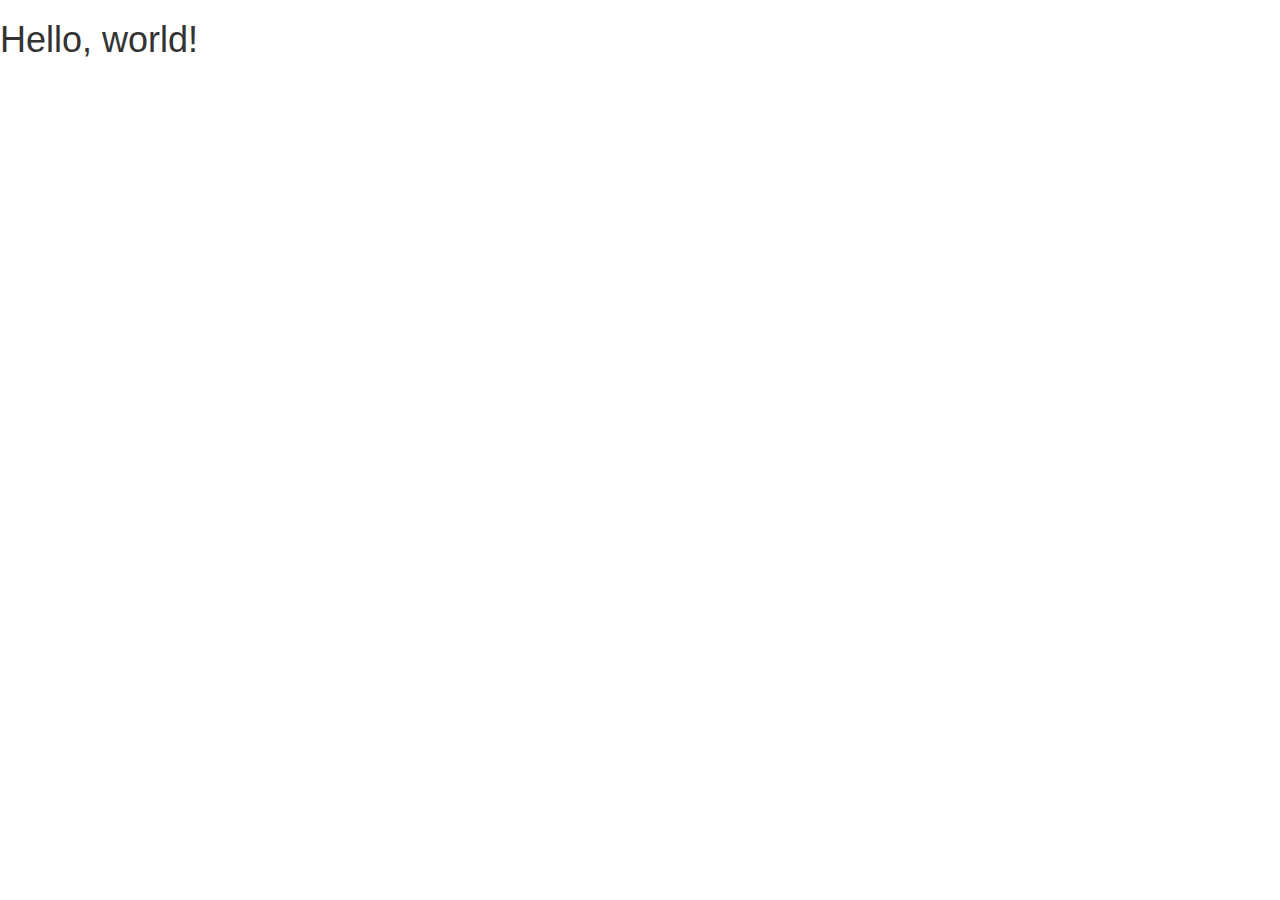
<file: bootstrap/index.html>
<!DOCTYPE html>
<html lang="ja">
  <head>
    <meta charset="utf-8">
    <meta http-equiv="X-UA-Compatible" content="IE=edge">
    <meta name="viewport" content="width=device-width, initial-scale=1">
    <title>Bootstrap Sample</title>
    <!-- BootstrapのCSS読み込み -->
    <link rel="stylesheet" href="//maxcdn.bootstrapcdn.com/bootstrap/3.3.5/css/bootstrap.min.css">
    <!-- jQuery読み込み -->
    <script src="//ajax.googleapis.com/ajax/libs/jquery/1.11.3/jquery.min.js"></script>
    <!-- BootstrapのJS読み込み -->
    <script src="//maxcdn.bootstrapcdn.com/bootstrap/3.3.5/js/bootstrap.min.js"></script>
  </head>
  <body>
    <h1>Hello, world!</h1>
  </body>
</html>
</file>
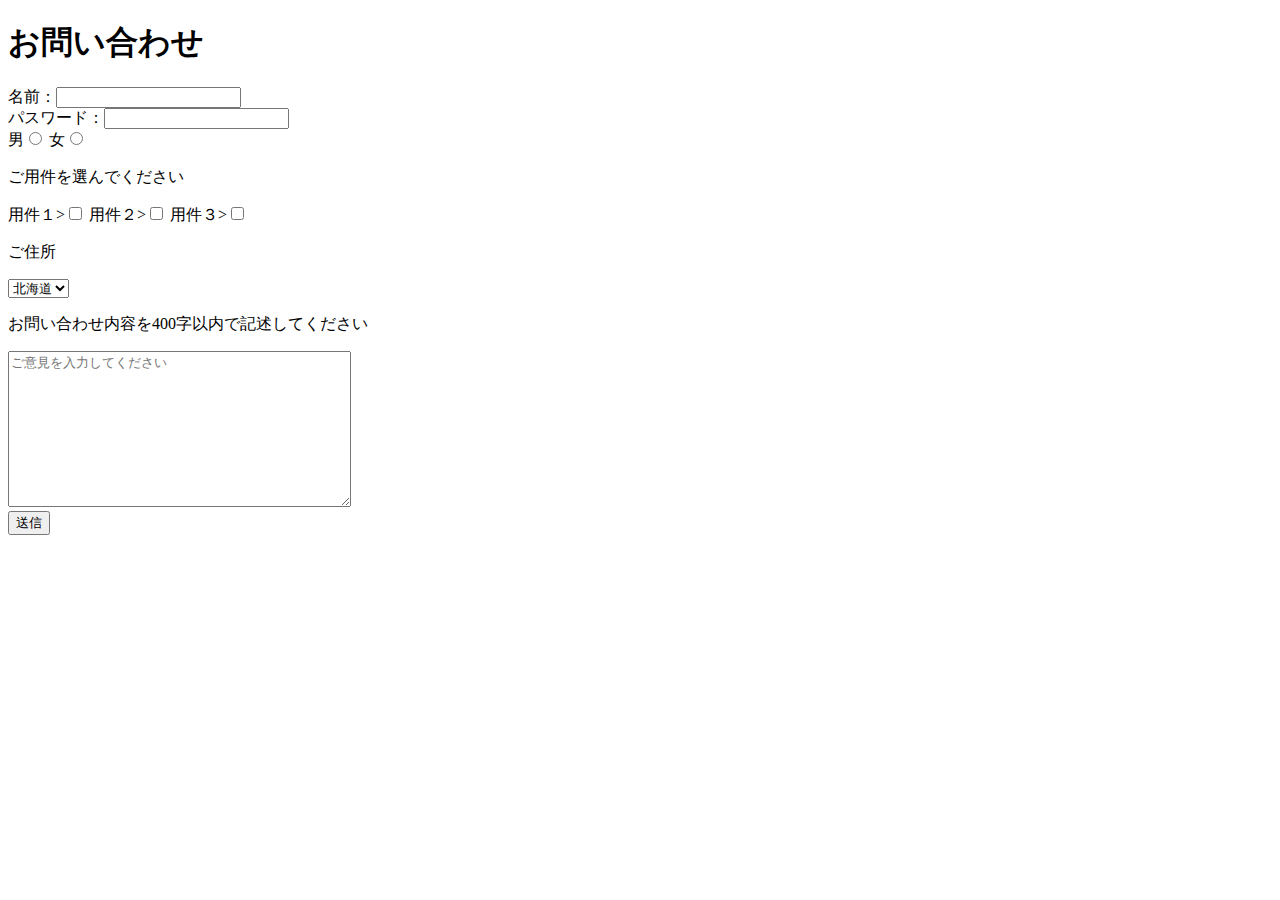
<file: contact.html>
<!DOCTYPE HTML>
<html lang="ja">
<head>
    <meta charset="UTF-8" />
    <title>お問い合わせフォーム</title>
</head>
<body>
  <h1>お問い合わせ</h1>
  <form action="" method="post">
      <input type="hidden" value="secret_date" />
    <label>名前：<input type="text" name="login_name" /></label><br />
    <label>パスワード：<input type="password" name="password" /></label><br />
    <div>
        <label>男<input type ="radio" name ="gender" value="man"/></label>
        <label>女<input type ="radio" name = "gender" value= "woman"/></label>
    </div>
    <div>
        <p>ご用件を選んでください</p>
        <label>用件１><input type ="checkbox" name="hobby" value="1" /></label>
        <label>用件２><input type ="checkbox" name="hobby" value="1" /></label>
        <label>用件３><input type ="checkbox" name="hobby" value="1" /></label>
    </div>
    <div>
        <p>ご住所</p>
        <select name ="select1">
            <option value ="1">北海道</option>
            <option value ="２">東京都</option>
            <option value ="３">沖縄県</option>
        </select>
    </div>
    <div>
        <p>お問い合わせ内容を400字以内で記述してください</p>
        <textarea name ="option" cols="40" rows ="10" maxlength="400"
        placeholder="ご意見を入力してください"></textarea>
    </div>
    <input type="submit" value ="送信" />
  </form>
</body>
</html>
</file>
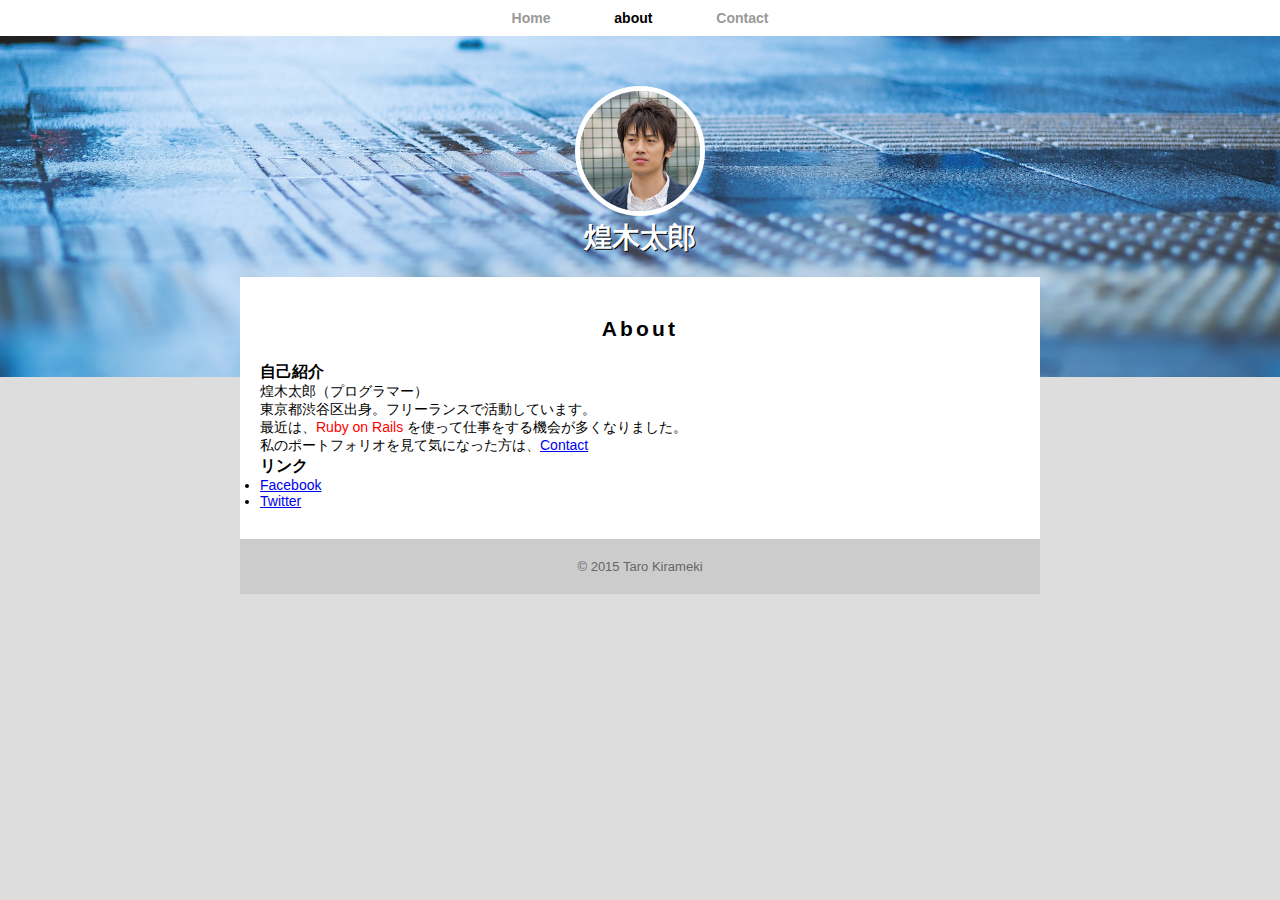
<file: about/about.html>
<!DOCTYPE html>
<html lang="ja">
    <head>
        <meta charset="utf-8" />
        <title>煌着太郎｜About</title>
        <link rel ="stylesheet" href="about.css" />
    </head>
    <body>
        <header>
            <nav>
                <ul>
                    <li><a href="index.html">Home</a></li>
                    <li><a href="about.html" class="selected">about</a></li>
                    <li><a href="contact.html">Contact</a></li>
                    </ul>
            </nav>
            
            <div id ="logo">
                <img src="profile.jpg" alt="" />
                <h1>煌木太郎</h1>
            </div>
        </header>
        <div class="container">
            <section>
                <h2>About</h2>
                <h3>自己紹介</h3>
                <p>煌木太郎（プログラマー）</p>
                <p>東京都渋谷区出身。フリーランスで活動しています。</p>
                <p>最近は、<span class="red">Ruby on Rails</span> を使って仕事をする機会が多くなりました。</p>
                <p>私のポートフォリオを見て気になった方は、<a href="contact.html">Contact</a>
                
                <h3>リンク</h3>
                <ul>
                    <li><a href="https://www.facebook.com/tarokirameki" target="_blank">Facebook</a></li>
                    <li><a href="https://twitter.com/tarokirameki" target="_blank">Twitter</a></li>
                    
                </ul>
            </section>
            <footer>
                <p>&copy; 2015 Taro Kirameki</p>
            </footer>
        </div>
    </body>
</html>
</file>
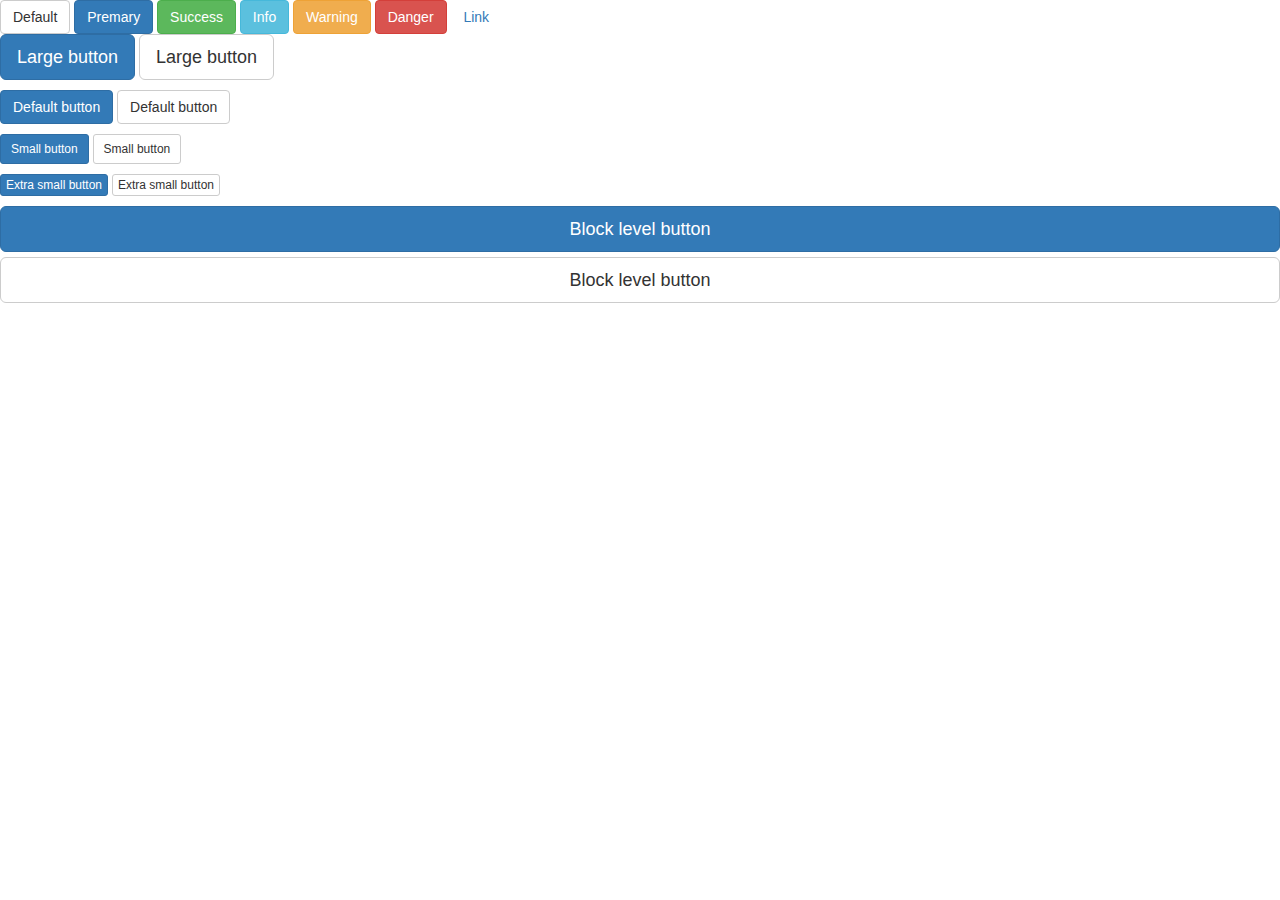
<file: bootstrap/button.html>
<!DOCTYPE html>
<html lang="ja">
  <head>
    <meta charset="utf-8">
    <meta http-equiv="X-UA-Compatible" content="IE=edge">
    <meta name="viewport" content="width=device-width, initial-scale=1">
    <title>Bootstrap Sample</title>
    <!-- BootstrapのCSS読み込み -->
    <link rel="stylesheet" href="//maxcdn.bootstrapcdn.com/bootstrap/3.3.5/css/bootstrap.min.css">
    <!-- jQuery読み込み -->
    <script src="//ajax.googleapis.com/ajax/libs/jquery/1.11.3/jquery.min.js"></script>
    <!-- BootstrapのJS読み込み -->
    <script src="//maxcdn.bootstrapcdn.com/bootstrap/3.3.5/js/bootstrap.min.js"></script>
  </head>
  <body>
    <button type ="button" class ="btn btn-default">Default</button>
    <button type ="button" class ="btn btn-primary">Premary</button>
    <button type ="button" class ="btn btn-success">Success</button>
    <button type ="button" class ="btn btn-info">Info</button>
    <button type ="button" class ="btn btn-warning">Warning</button>
    <button type ="button" class ="btn btn-danger">Danger</button>
    <button type ="button" class ="btn btn-link">Link</button>
    
    <p>
    <button type ="button" class ="btn btn-primary btn-lg">Large button</button>
    <button type ="button" class ="btn btn-default btn-lg">Large button</button>
    </p>
    
       <p>
    <button type ="button" class ="btn btn-primary btn-primary">Default button</button>
    <button type ="button" class ="btn btn-default btn-default">Default button</button>
    </p>
    
       <p>
    <button type ="button" class ="btn btn-primary btn-sm">Small button</button>
    <button type ="button" class ="btn btn-default btn-sm">Small button</button>
    </p>
    
       <p>
    <button type ="button" class ="btn btn-primary btn-xs">Extra small button</button>
    <button type ="button" class ="btn btn-default btn-xs">Extra small button</button>
    </p>
    
    
    
      <p>
    <button type ="button" class ="btn btn-primary btn-lg btn-block">Block level button</button>
    <button type ="button" class ="btn btn-default btn-lg btn-block">Block level button</button>
    </p>
    
  </body>
</html>
</file>
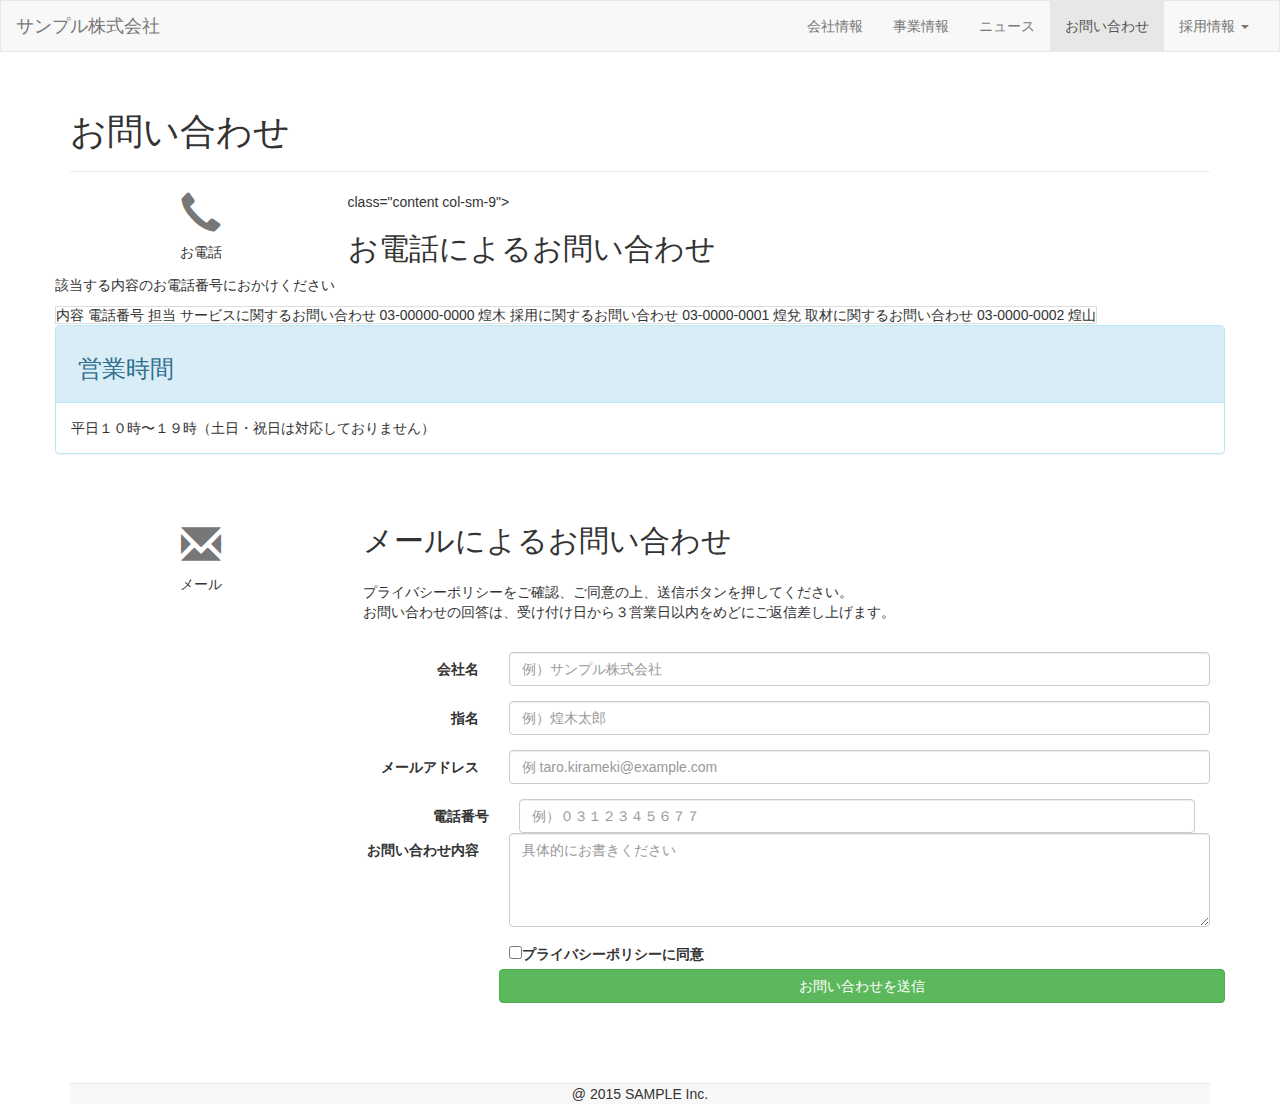
<file: bootstrap/design.html>
<!DOCTYPE html>
<html lang="ja">
    <head>
        <meta charset="utf-8">
        <meta http-equiv="X-UA-Compatible" content="IE=edge">
        <meta name = "viewport" content="width=device-width, initial-scale=1">
        <title> お問い合わせ｜サンプル株式会社</title>
        <!--bootstrap.css loading-->
        <link rel="stylesheet" href="//maxcdn.bootstrapcdn.com/bootstrap/3.3.5/css/bootstrap.min.css">
        <!--jquery.loadin-->
        <script src="//ajax.googleapis.com/ajax/libs/jquery/1.11.3/jquery.min.js"></script>
        <!--bootstrap.js.reading-->
        <script src ="//maxcdn.bootstrapcdn.com/bootstrap/3.3.5/js/bootstrap.min.js"></script>
        <style>
            body{
                font-size:14px;
                
            }
            .navbar {
                border-radius:0;
            }
            
            .row {
                margin-bottom: 50px;
            }
            
            .icon {
                text-align: center;
            }
            
            .icon .glyphicon{
                margin-bottom:10px;
                font-size: 40px;
                color: #777;
            }
            
            .content h2{
                margin-top: 0;
                padding-bottom:15px;
            }
            
            .content p{
                margin-bottom:30px;
            
            }
            
            footer{
                border-top :1px solid#e7e7e7;
                background-color: #f8f8f8;
                text-align: center;
                
            }
            
            .copyright{
                padding :20px 0;
                font-size:12px;
                color:#666;
                
            }
            
            @media(max-width: 768px){
                body{
                    font-size:12px;
                }
                h1{
                    font-size:30px;
                }
                h2{
                    font-size:24px;
                }
                .panel-title{
                    font-size:14px;
                }
            }
            
        </style>
    </head>
    <body>
        <header>
            <nav class="navbar navbar-default">
                <div class="container-fluid">
                    <div class="navbar-header">
                        <button type ="button" class="navbar-toggle collapsed" data-toggle="collapse"date-target="#site-menuy">
                            <span class="sr-only">Toggle navigation</span>
                            <span class="icon-bar"></span>
                            <span class="icon-bar"></span>
                            <span class="icon-bar"></span>
                        </button>
                        <a class="navbar-brand" href="#">サンプル株式会社</a>
                    </div>
                    <div class="collapse navbar-collapse" id="site-munu">
                        <ul class="nav navbar-nav navbar-right">
                            <li><a href="#">会社情報</a></li>
                            <li><a href="#">事業情報</a></li>
                            <li><a href="#">ニュース</a></li>
                            <li class="active"><a href="#">お問い合わせ</a></li>
                            <li class="dropdown">
                                <a href ="#" class ="dropdown-toggle" date-toggle="dropdown" role="button" aria-expanded="false">
                                    採用情報
                                    <span class="caret"></span>
                                </a>
                                <ul class ="dropdown-menu" role="menu">
                                    <li<a href="#">新卒採用</a></li>
                                    <li<a href="#">キャリア採用</a></li>
                                </ul>
                            </li>
                        </ul>
                    </div>
                </div>
            </nav>
        </header>
    <div class=container>
        <div class="page-header">
            <h1>お問い合わせ</h1>
        </div>
        <div class ="row">
            <div class="icon col-sm-3 hidden-x5">
                <span class ="glyphicon glyphicon-earphone" aria-hidden="true"></span>
                <div class ="icon-caption">お電話</div>
                
            </div>
            <div> class="content col-sm-9">
                <h2>お電話によるお問い合わせ</h2>
                <p>
                    該当する内容のお電話番号におかけください
                </p>
                <div class="table-responsive">
                    <tabale class="table table striped table-bordered">
                        <thead>
                            <tr>
                                <th>内容</th>
                                <th>電話番号</th>
                                <th>担当</th>
                            </tr>
                        </thead>
                        <tbody>
                            <tr>
                                <td>サービスに関するお問い合わせ</td>
                                <td>03-00000-0000</td>
                                <td>煌木</td>
                                
                            </tr>
                            <tr>
                                <td>採用に関するお問い合わせ</td>
                                <td>03-0000-0001</td>
                                <td>煌兌</td></td>
                            </tr>
                            
                            <tr>
                                <td>取材に関するお問い合わせ</td>
                                <td>03-0000-0002</td>
                                <td>煌山</td></td>
                            </tr>
                        </tbody>
                    </tabale>
                </div>
                <div class="panel panel-info">
                    <div class="panel-heading">
                        <h3 class-"panel-title" id="panel-title">
                            <span class = glyphicon glyphicon-info-sign" aria-hidden="true"></span>
                            営業時間
                        </h3>
                    </div>
                    <div class="panel-body">
                    平日１０時〜１９時（土日・祝日は対応しておりません）
                </div>
                </div>
        </div>
        </div>
        <div class="row">
            <div class="icon col-sm-3 hidden-xs">
            <span class="glyphicon glyphicon-envelope" aria-hidden="true"></span>
            <div class="icon-caption">メール</div>
        </div>
        <div class="content col-sm-9">
            <h2>メールによるお問い合わせ</h2>
            <p>
            プライバシーポリシーをご確認、ご同意の上、送信ボタンを押してください。<br>
            お問い合わせの回答は、受け付け日から３営業日以内をめどにご返信差し上げます。
            </p>
            <form class="form-horizontal">
                <div class="form-group">
                <label for ="inputCompany" class="col-md-2 control-label">会社名</label>
                <div class="col-md-10">
                <input type ="text" class="form-control" id="inputCompany" placeholder="例）サンプル株式会社">
                </div>
                </div>
                    <div class="form-group">
                    <label for ="inputName "class="col-md-2 control-label">指名</label>
                    <div class="col-md-10">
                        <input type ="text" class="form-control" id="inputName" placeholder="例）煌木太郎">
                        </div>
                        </div>
                        <div class="form-group">
                            <label for="inputEmail" class="col-md-2 control-label">メールアドレス</label>
                            <div class=" col-md-10">
                                <input type ="email" class="form-control" id="inputEmail" placeholder="例 taro.kirameki@example.com">
                                </div>
                                </div>
                                <div class="from-group">
                                    <label for ="inputTel" class="col-md-2 control-label">電話番号</label>
                                    <div class ="col-md-10">
                                     <input type ="tel" class="form-control" id ="inputTel" placeholder="例）０３１２３４５６７７">
                                     </div>
                                     </div>
                                    <div class ="form-group">
                                        <label for ="inputContent" class="col-md-2 control-label">お問い合わせ内容</label>
                                        <div class ="col-md-10">
                                            <textarea class="form-control" id="inputContent" rows="4" placeholder="具体的にお書きください"></textarea>
                                            </div>
                                            </div>
                                            <div class="form-group">
                                            <div class="col-md-offset-2 col-md-10">
                                                <div class="checkbos">
                                                    <label>
                                                        <input type="checkbox">プライバシーポリシーに同意
                                                        </label>
                                            </div>
                                            </div>
                                            </dib>
                                            <div class="form-group">
                                                <div class="col-sm-offset-2 col-sm-10">
                                                <button type="submit" class="btn btn-default btn-success btn-block">
                                                お問い合わせを送信</button>
                                                </div>
                                                </div>
                                                </form>
                                                </div>
        </div>
        </div>
        <footer>
            <div class ="copylight">@ 2015 SAMPLE Inc.</div>
            </footer>
        </body>
        
</html>
</file>
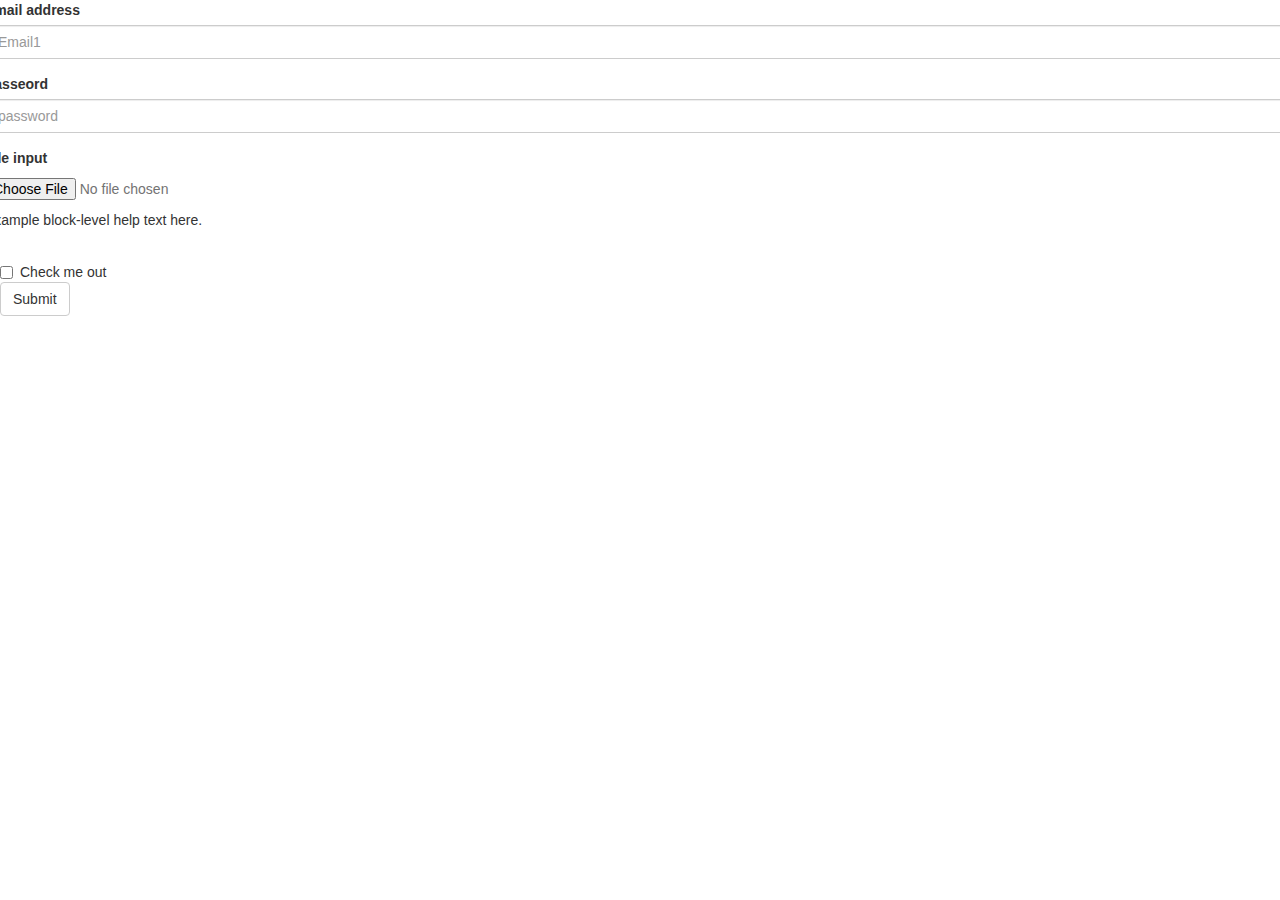
<file: bootstrap/form.html>
<!DOCTYPE html>
<html lang="ja">
  <head>
    <meta charset="utf-8">
    <meta http-equiv="X-UA-Compatible" content="IE=edge">
    <meta name="viewport" content="width=device-width, initial-scale=1">
    <title>Bootstrap Sample</title>
    <!-- BootstrapのCSS読み込み -->
    <link rel="stylesheet" href="//maxcdn.bootstrapcdn.com/bootstrap/3.3.5/css/bootstrap.min.css">
    <!-- jQuery読み込み -->
    <script src="//ajax.googleapis.com/ajax/libs/jquery/1.11.3/jquery.min.js"></script>
    <!-- BootstrapのJS読み込み -->
    <script src="//maxcdn.bootstrapcdn.com/bootstrap/3.3.5/js/bootstrap.min.js"></script>
  </head>
  <body>
  <form class="form-horizontal">
      <div class="form-group">
          <label for ="exampleInputEmail1">Email address</label>
          <input type ="email" class="form-control" id ="wxampleInputEmail1" placeholder="Email1">
          
      </div>
      <div class ="form-group">
          <label for="examleInputPassword1">Passeord</label>
          <input type="password" class ="form-control" id="exampleInputPassword1" placeholder="password">
      </div>
      
      <div class ="form-group">
          <label for ="exampleInputFile">File input</label>
          <input type ="file" id="exampleInputFile"
          <p class ="help-block">Example block-level help text here.</p>
          
      </div>
      <div class="checkbox">
          <label>
              <input type="checkbox"> Check me out
          </label>
      </div>
      <button type ="submit" class ="btn btn-default">Submit</button>
      
      
  </form>
  </body>
</html>
</file>
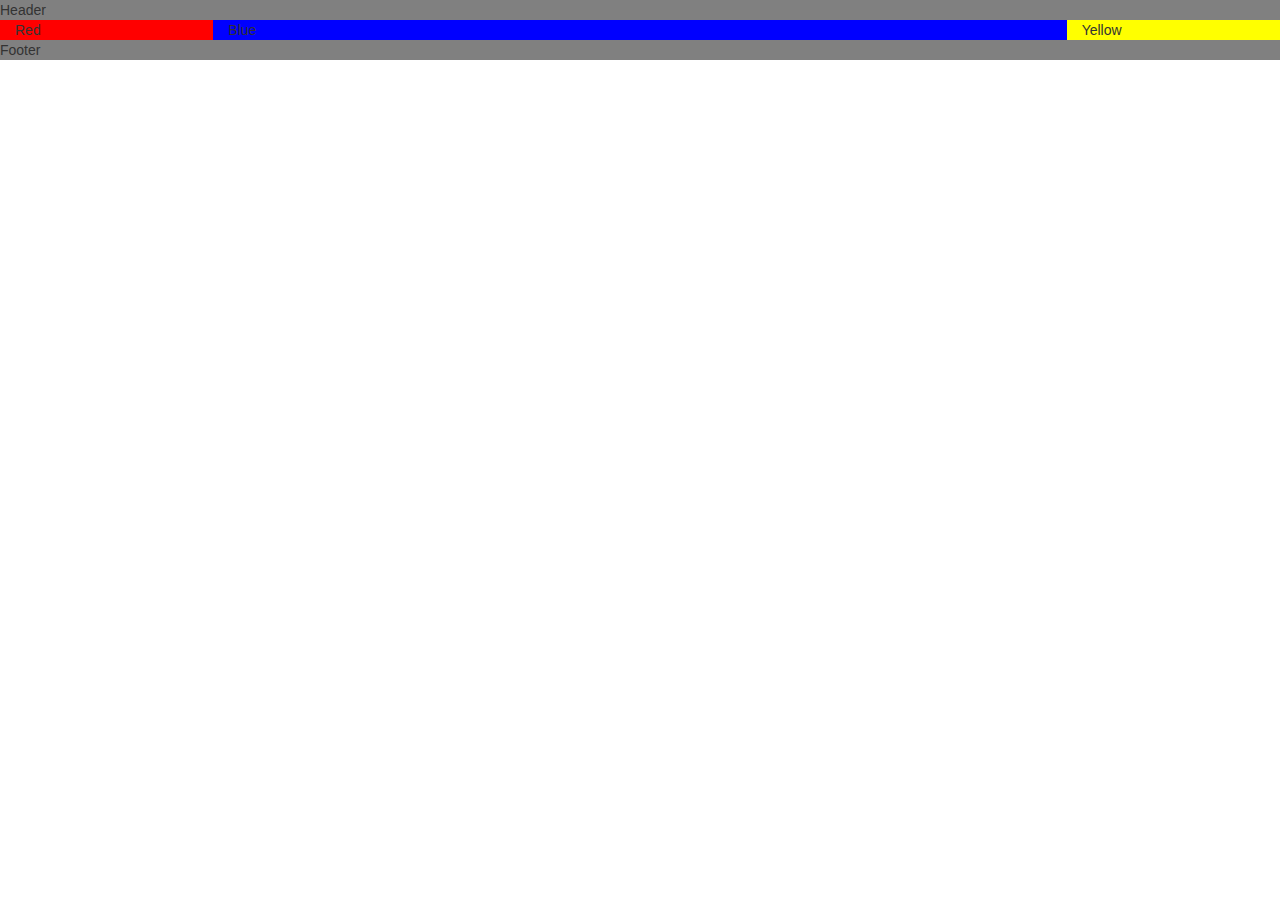
<file: bootstrap/grid.html>
<!DOCTYPE html>
<html lang="ja">
  <head>
    <meta charset="utf-8">
    <meta http-equiv="X-UA-Compatible" content="IE=edge">
    <meta name="viewport" content="width=device-width, initial-scale=1">
    <title>Bootstrap Sample</title>
    <!-- BootstrapのCSS読み込み -->
    <link rel="stylesheet" href="//maxcdn.bootstrapcdn.com/bootstrap/3.3.5/css/bootstrap.min.css">
    <!-- jQuery読み込み -->
    <script src="//ajax.googleapis.com/ajax/libs/jquery/1.11.3/jquery.min.js"></script>
    <!-- BootstrapのJS読み込み -->
    <script src="//maxcdn.bootstrapcdn.com/bootstrap/3.3.5/js/bootstrap.min.js"></script>
  </head>
  <body>
   <header style ="background-color:gray">Header</header>
   <div class="container-fluid">
       <div class ="row">
           <div class="col-sm-2" style="background-color:red;">Red</div>
           <div class="col-sm-8 hidden-sm" style="background-color:blue;">Blue</div>
           <div class="col-sm-2" style="background-color:yellow;">Yellow</div>
       </div>
    </div>
    <footer style ="background-color:gray">Footer</fotter>
  </body>
</html>
</file>
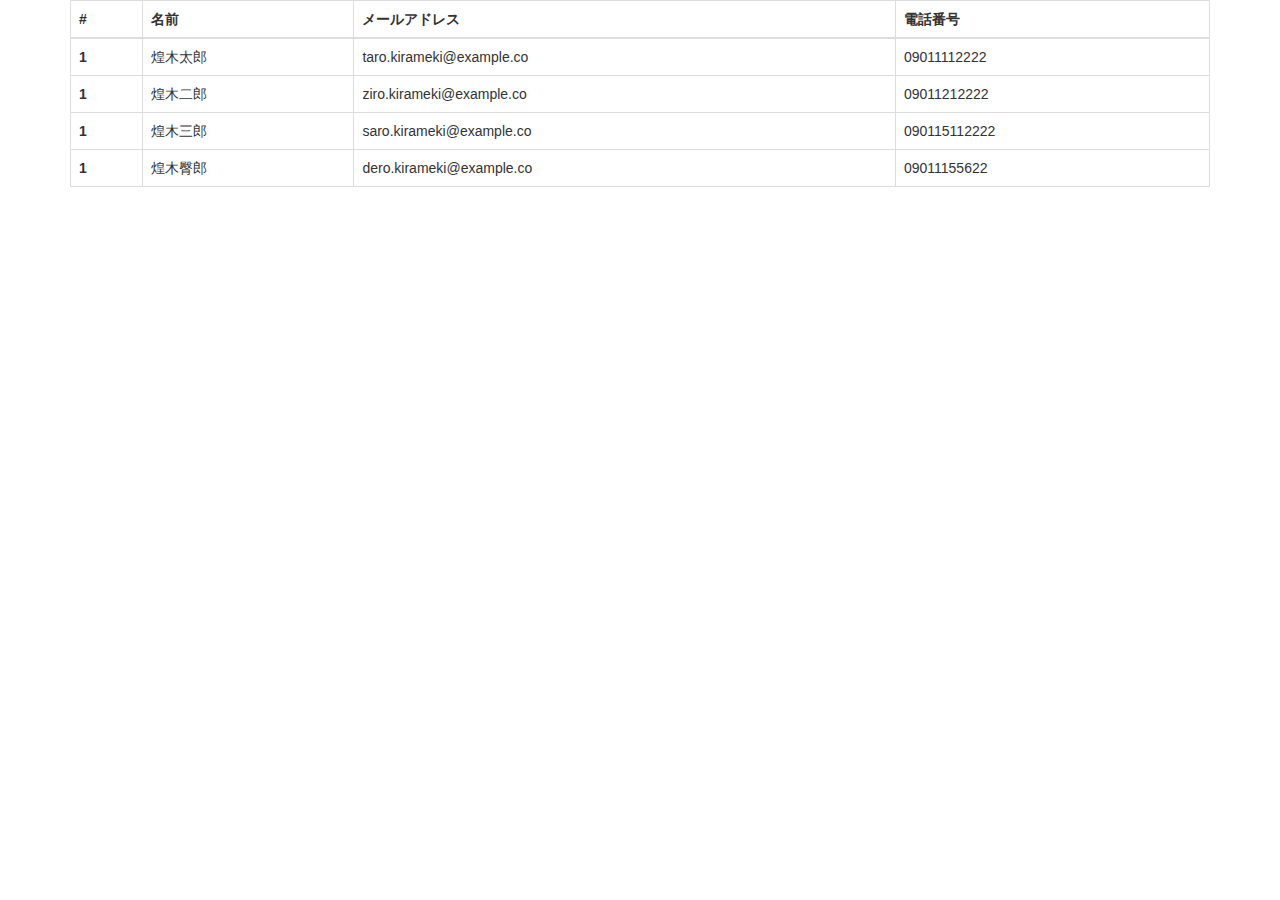
<file: bootstrap/table.html>
<!DOCTYPE html>
<html lang="ja">
  <head>
    <meta charset="utf-8">
    <meta http-equiv="X-UA-Compatible" content="IE=edge">
    <meta name="viewport" content="width=device-width, initial-scale=1">
    <title>Bootstrap Sample</title>
    <!-- BootstrapのCSS読み込み -->
    <link rel="stylesheet" href="//maxcdn.bootstrapcdn.com/bootstrap/3.3.5/css/bootstrap.min.css">
    <!-- jQuery読み込み -->
    <script src="//ajax.googleapis.com/ajax/libs/jquery/1.11.3/jquery.min.js"></script>
    <!-- BootstrapのJS読み込み -->
    <script src="//maxcdn.bootstrapcdn.com/bootstrap/3.3.5/js/bootstrap.min.js"></script>
  </head>
  <body>
     <div class="container">
         <div class ="table-responsive">
         <table class="table table-bordered">
             <thead>
                 <tr>
                     <th>#</th>
                     <th>名前</th>
                     <th>メールアドレス</th>
                     <th>電話番号</th>
                  </tr>
            </thead>
            <tbody>
                  <tr>
                     <th scope="row">1</th>
                     <td>煌木太郎</td>
                     <td>taro.kirameki@example.co</td>
                     <td>09011112222</td>
                 </tr>
                 <tr>
                     <th scope="row">1</th>
                     <td>煌木二郎</td>
                     <td>ziro.kirameki@example.co</td>
                     <td>09011212222</td>
                 </tr><tr>
                     <th scope="row">1</th>
                     <td>煌木三郎</td>
                     <td>saro.kirameki@example.co</td>
                     <td>090115112222</td>
                 </tr><tr>
                     <th scope="row">1</th>
                     <td>煌木臀郎</td>
                     <td>dero.kirameki@example.co</td>
                     <td>09011155622</td>
                 </tr>
            </tbody>
         </table>
       </div>
       </div>
  </body>
</html>
</file>
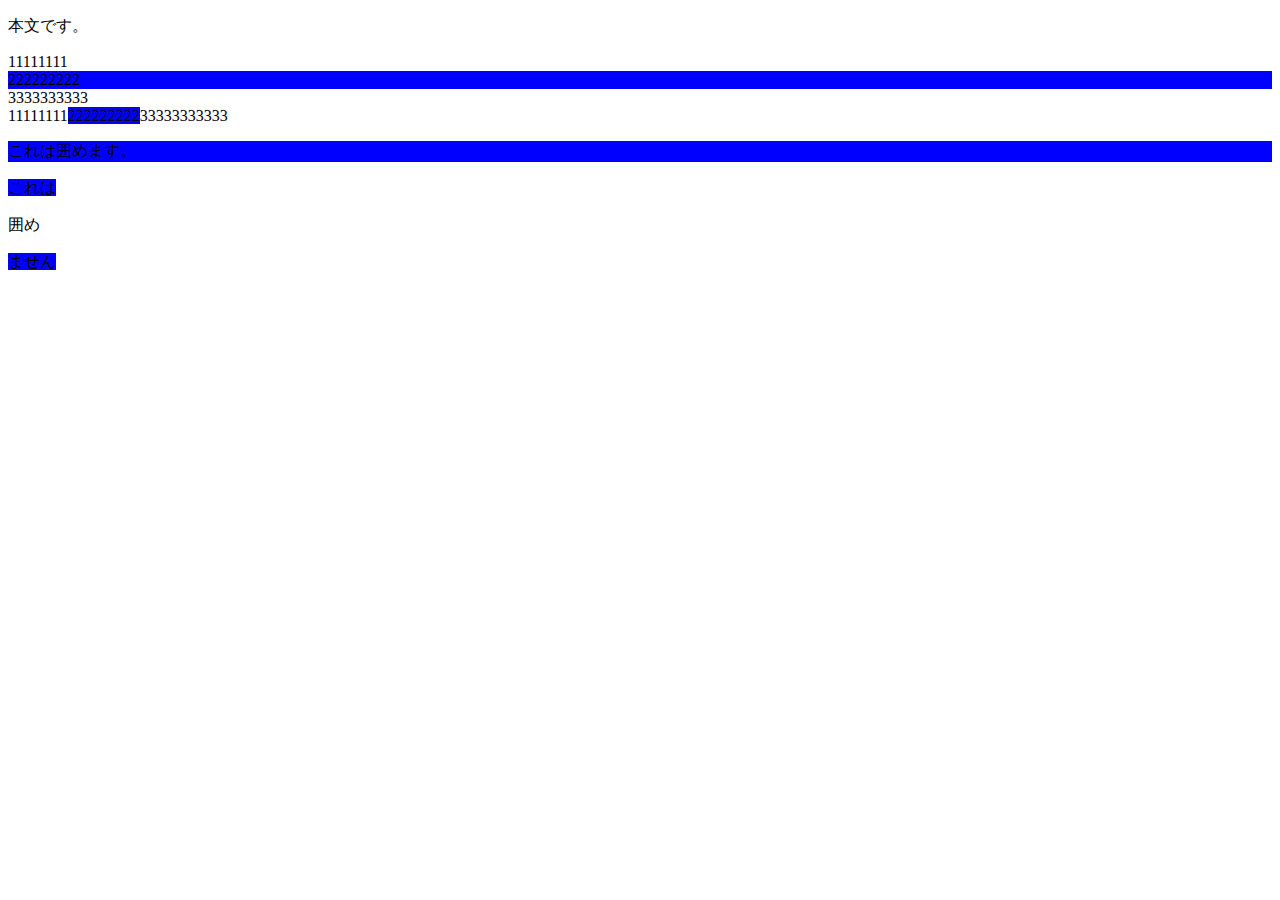
<file: htmlcss/block.html>
<!DOCTYPE HTML>
<html lang="ja">
    <head>
        <meta charset="UTF-8" />
        <title>サンプルページ</title>
    </head>
<body>
    <p>本文です。</p>
    11111111<div style="background-color: blue;">222222222</div>3333333333
    <br />
    11111111<span style="background-color: blue;">222222222</span>33333333333
    <p style="background-color: blue">これは<span>囲め</span>ます。</p>
    <span style="background-color: blue">これは<p>囲め</p>ません</span>    
</body>
</html>
</file>
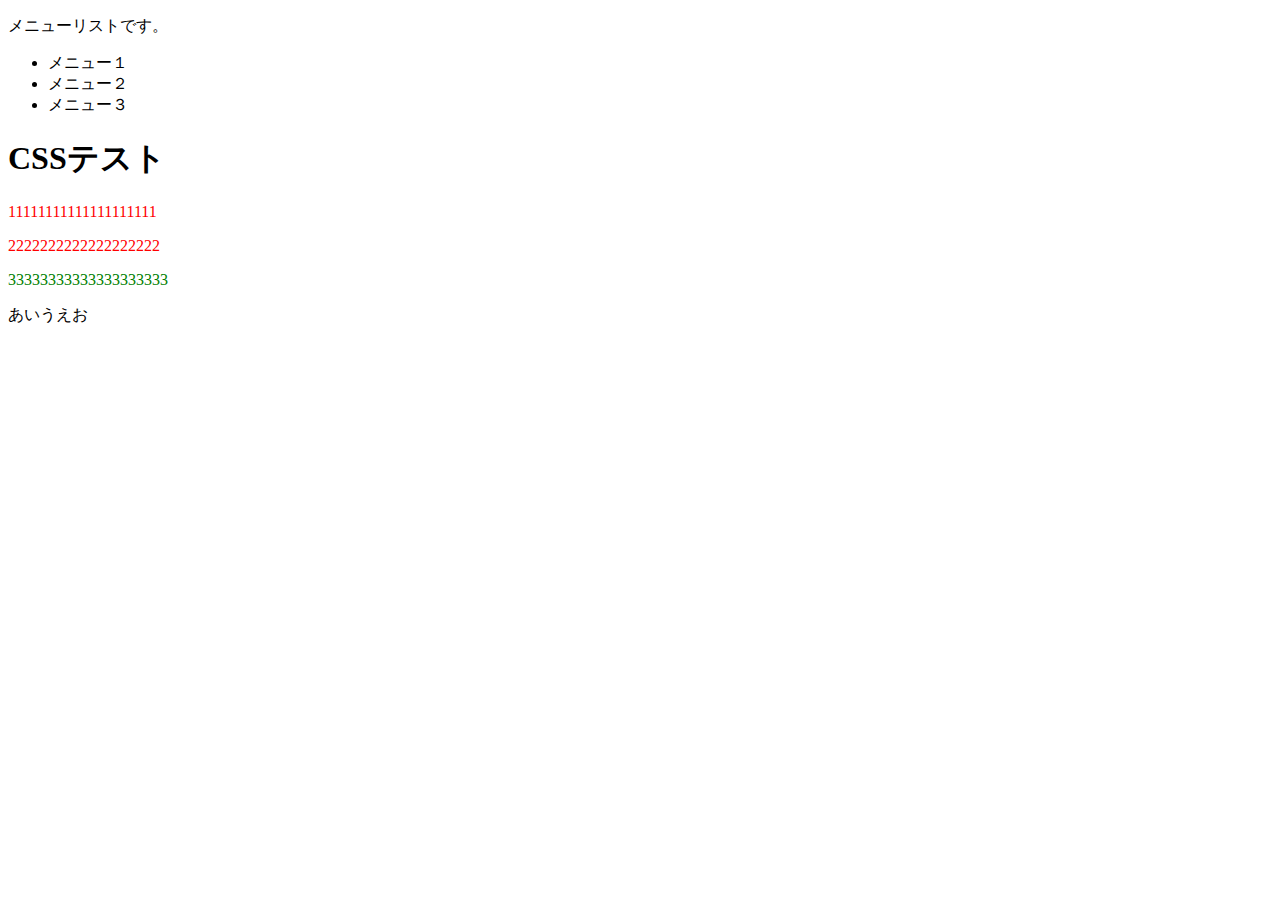
<file: htmlcss/test_css.html>
<!DOCTYPE HTML>
<html lang="ja">
    <head>
        <meta charset="UTF-8"/>
        <title>CSS テスト用 HTML</title>
        <link rel="stylesheet" href="test.css"/>
        
    </head>
    <body>
        <div id="menu">
            <p><span class="abc">メニューリスト</span>です。</p>
            <ul>
                <li>メニュー１</li>
                <li>メニュー２</li>
                <li>メニュー３</li>
                
            </ul>
        </div>
        <div class="container">
            <h1 class="test abc xyz">CSSテスト</h1>
            <p class="abc xyz">11111111111111111111</p>
            <p id="p2"class="abc">2222222222222222222</p>
            <p id="p3">33333333333333333333</p>
        </div>
        <p>あいうえお</p>
    </body>
</html>
</file>
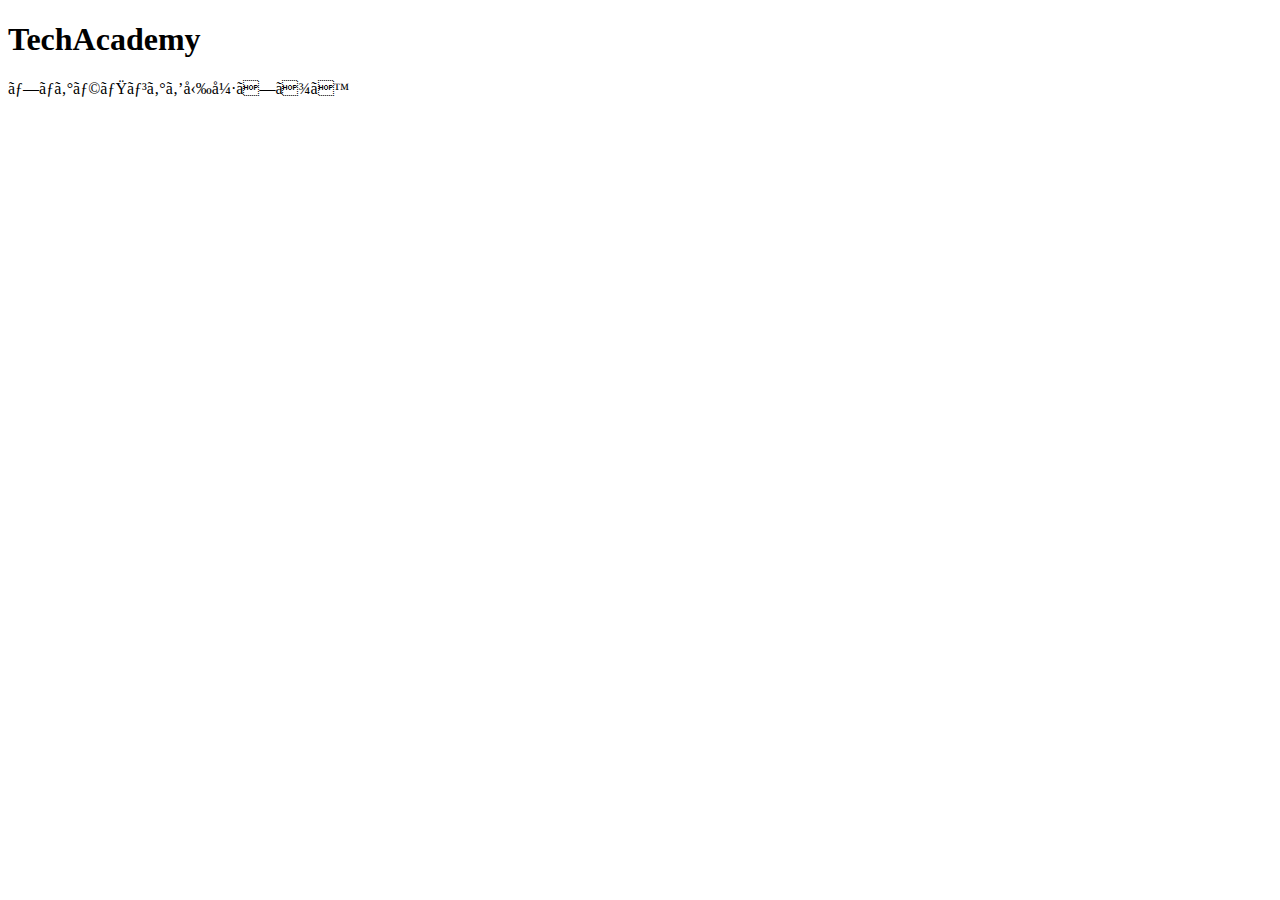
<file: htmlcss/text.html>
<!DOCTYPE html>
    <head>
        <meta charset-"UTF-8">
        <title>TechAcademyとは</title>
    </head>
    <body>
        <h1>TechAcademy</h1>
        <p>
        プログラミングを勉強します
        </p>
    <body>
</html>
</file>
<file: about/about.css>
*{
    margin:0;
    padding:0;
}

body {
    font-family: YuGothic,"游ゴシック","メイリオ", Meiryo, "ヒラギノ角ゴ　Pro W3", "Hiragino kaku Gothic Pro",sans-serif;

    background-color: #ddd;
    font-size: 14px;
}

span.red{
    color: red;
}

header{
    background-image:url("bg.jpg");
    background-position:center center;
    background-size: cover;
    background-repeat: no-repeat;
    padding-bottom: 100px;
}

#logo{
    padding: 20px 0;
    text-align: center;
}

#logo img {
    max-width: 120px;
    border: 5px solid #fff;
    border-radius: 100%;
}

#logo h1 {
    letter-spacing: o.15em;
    color:#fff;
    text-shadow: 1px 1px 0px #000;
}

nav {
    margin: 0 0 30px 0;
    padding: 10px 0;
    text-align: center;
    background:#fff;
}

nav ul {
    marigin: 0 10px;
    padding: 0;



}
nav ul li{
    margin: 0 20px;
    display: inline-block;
}

nav ul li a{
    padding: 15px 10px;
    text-decoration: none;
    color: #999;
    font-weight: bold;
}

nav ul li a.selected{
    color:#000 ;
}

.container {
    max-width:800px;
    margin:-100px auto 0;
    background-color: #fff;
}

section{
    padding: 30px 20px;
}

section h2{
    padding :10px 0 20px 0;
    text-align: center;
    letter-spacing: 0.15em;
}

footer{
    padding: 20px 0;
    font-size: 93%;
    text-align: center;
    background-color:#ccc;
    color: #666;
    
}
</file>
<file: htmlcss/test.css>
p.abc{
    color:red;
}

#p3{
    color: green;
}
</file>
